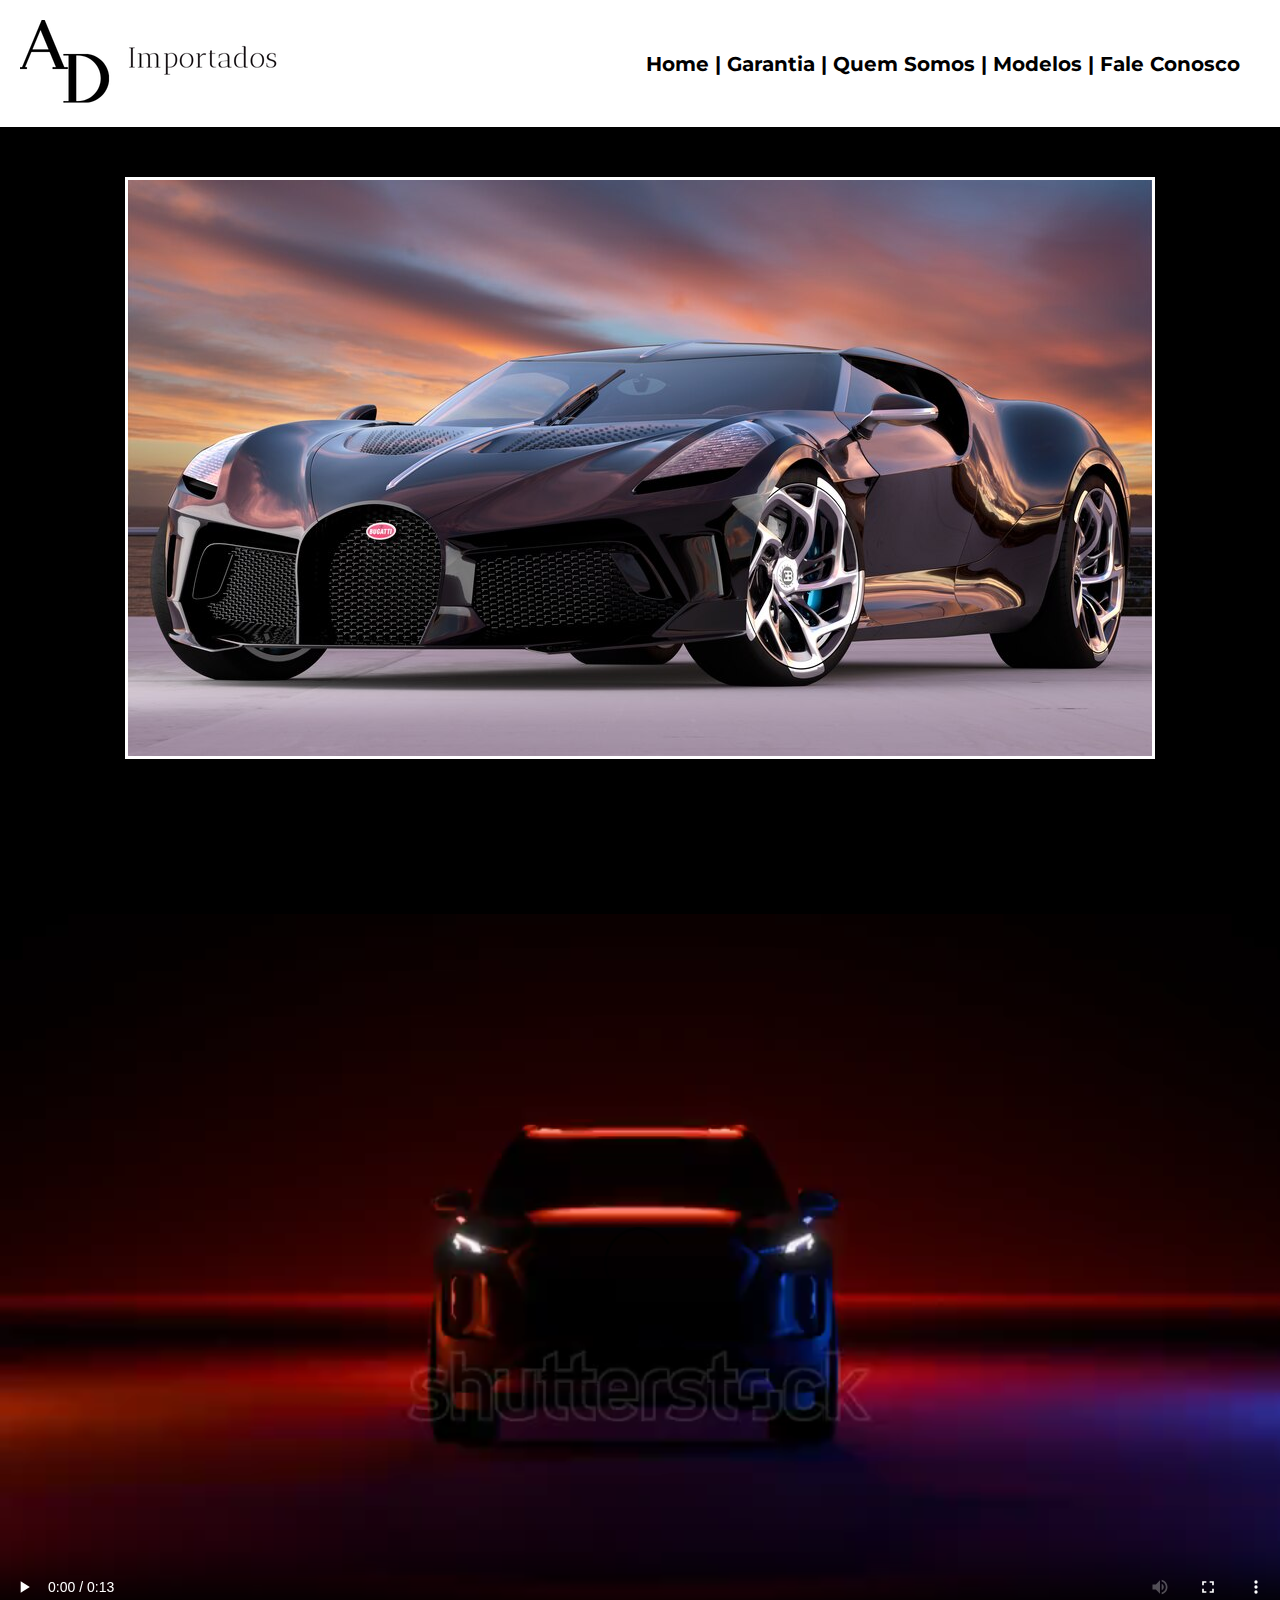
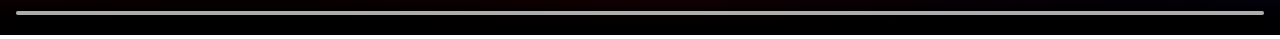
<file: index.html>
<!DOCTYPE html>
<html lang="en, pt-br">

<head>
    <meta charset="UTF-8">
    <meta name="viewport" content="width=device-width, initial-scale=1.0">
    <meta name="description" content="Site para Trabalho - AD Importados">
    <meta name="keywords" content="importados, carro, compra, web">
    <link rel="stylesheet" href="/assets/css/style.css">
    <link rel="preconnect" href="https://fonts.googleapis.com">
    <link rel="preconnect" href="https://fonts.gstatic.com" crossorigin>
    <link href="https://fonts.googleapis.com/css2?family=Montserrat:ital,wght@0,100..900;1,100..900&display=swap"
        rel="stylesheet">
    <title>AD Importados</title>
</head>

<body>
    <header>
        <div class="logo"><a href="/index.html"><img src="/assets/img/Logo.png" alt="Logo AD Importados"></a></div>
        <div class="menu">
            <nav>
                <b><a href="/index.html">Home</a> |
                    <a href="/garantia.html">Garantia</a> |
                    <a href="/quemSomos.html">Quem Somos</a> |
                    <a href="/modelos.html">Modelos</a> |
                    <a href="/faleconosco.html">Fale Conosco</a></b>
            </nav>
        </div>
    </header>

    <div class="bugatti">
        <img src="/assets/img/bugatti.jpg" alt="Bugatti">
        <h2>O futuro começa aqui!</h2><br>
        <p>Desperte sua paixão por performance e estilo.

            Com os mais exclusivos modelos importados, elevamos sua experiência de condução a um novo patamar. Seja o
            primeiro a experimentar o futuro.

            Descubra nossa coleção e surpreenda-se com o que a inovação e a tecnologia de ponta podem oferecer. Seu
            próximo carro dos sonhos está aqui.</p>
    </div>

    <div class="video">
        <video src="/assets/video/3519135075-preview.mp4" width="100%" controls autoplay></video>
    </div>

    <footer></footer>

</body>

</html>
</file>
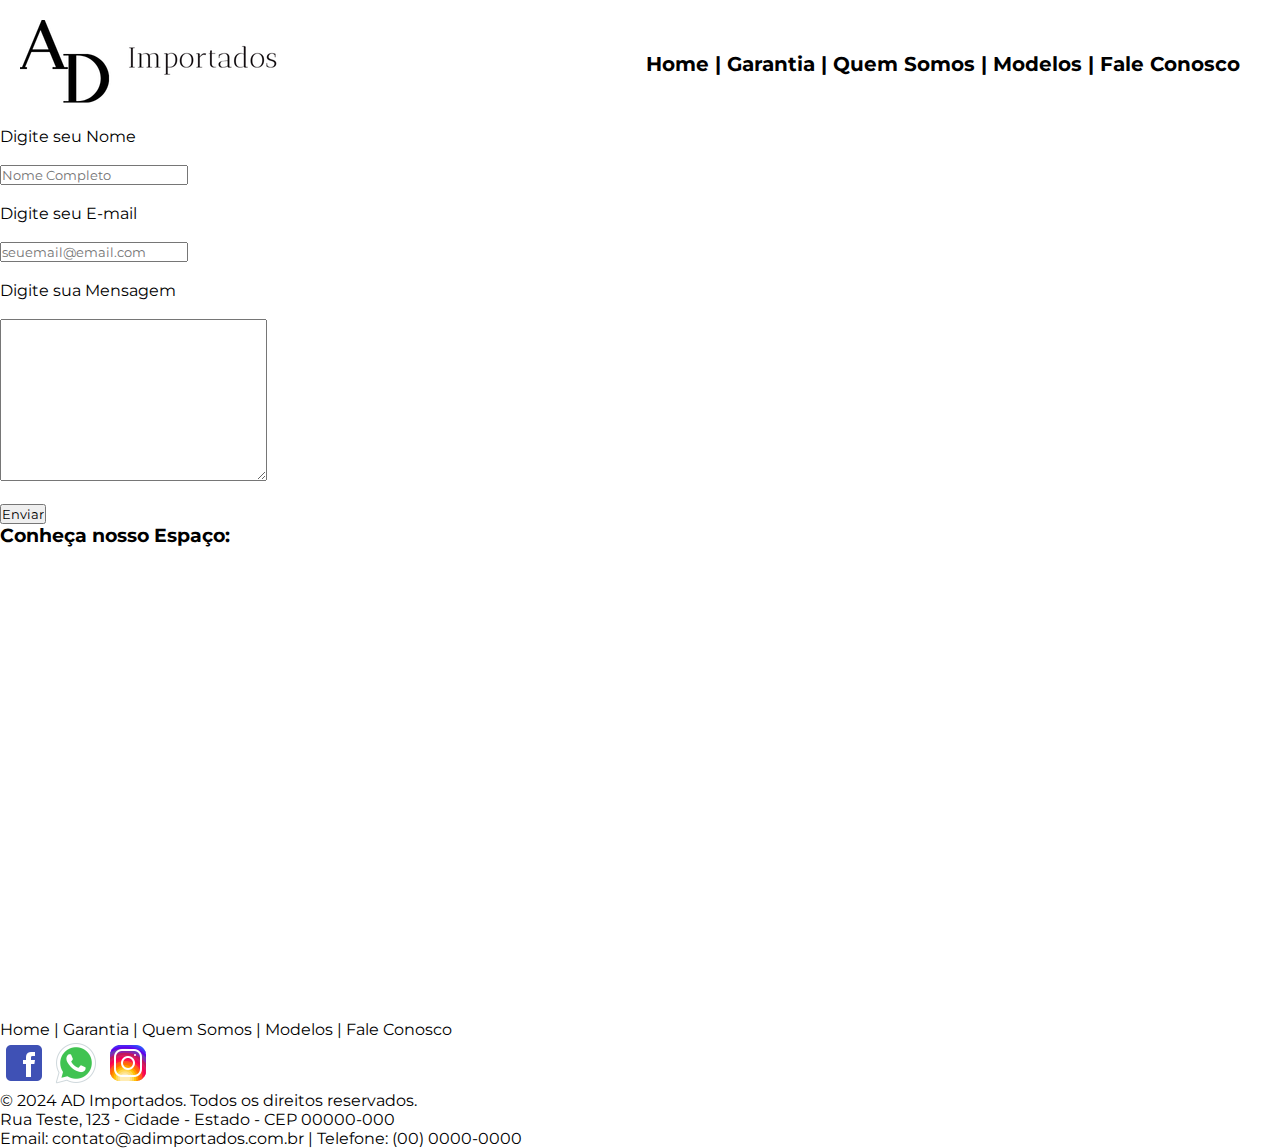
<file: faleconosco.html>
<!DOCTYPE html>
<html lang="en, pt-br">

<head>
    <meta charset="UTF-8">
    <meta name="viewport" content="width=device-width, initial-scale=1.0">
    <meta name="description" content="Site para Trabalho - AD Importados">
    <meta name="keywords" content="importados, carro, compra, web">
    <link rel="stylesheet" href="/assets/css/style.css">
    <link rel="preconnect" href="https://fonts.googleapis.com">
    <link rel="preconnect" href="https://fonts.gstatic.com" crossorigin>
    <link href="https://fonts.googleapis.com/css2?family=Montserrat:ital,wght@0,100..900;1,100..900&display=swap"
        rel="stylesheet">
    <title>AD Importados</title>
</head>

<body>
    <header>
        <div class="logo"><a href="/index.html"><img src="/assets/img/Logo.png" alt="Logo AD Importados"></a></div>
        <div class="menu">
            <nav>
                <b><a href="/index.html">Home</a> |
                    <a href="/garantia.html">Garantia</a> |
                    <a href="/quemSomos.html">Quem Somos</a> |
                    <a href="/modelos.html">Modelos</a> |
                    <a href="/faleconosco.html">Fale Conosco</a></b>
            </nav>
        </div>
    </header>

    <div class="faleconosco">
        <div class="form">
            <form action="faleconosco.html" target="_blank">
                <label for="nome">Digite seu Nome</label><br><br>
                <input type="text" name="nome" id="nome" placeholder="Nome Completo"><br><br>
                <label for="email">Digite seu E-mail</label><br><br>
                <input type="email" name="email" id="email" placeholder="seuemail@email.com"><br><br>
                <label for="textarea">Digite sua Mensagem</label><br><br>
                <textarea name="textarea" id="textarea" cols="30" rows="10"></textarea><br><br>
                <input type="submit" value="Enviar">
            </form>
        </div>
        <div class="localizacao">
            <h3>Conheça nosso Espaço:</h3><br>
            <iframe
                src="https://www.google.com/maps/embed?pb=!1m16!1m12!1m3!1d14317.412460645355!2d-51.04363964999999!3d-26.2177136!2m3!1f0!2f0!3f0!3m2!1i1024!2i768!4f13.1!4m1!3e6!5e0!3m2!1spt-BR!2sbr!4v1723769465078!5m2!1spt-BR!2sbr"
                width="600" height="450" style="border:0;" allowfullscreen="" loading="lazy"
                referrerpolicy="no-referrer-when-downgrade"></iframe>
        </div>
    </div>




    <footer>
        <div class="footer-container">
            <div class="footer-links">
                <a href="/index.html">Home</a> |
                <a href="/garantia.html">Garantia</a> |
                <a href="/quemSomos.html">Quem Somos</a> |
                <a href="/modelos.html">Modelos</a> |
                <a href="/faleconosco.html">Fale Conosco</a>
            </div>
            <div class="footer-social">
                <a href="https://facebook.com" target="_blank"><img src="/assets/img/icons8-facebook-48.png"
                        alt="Facebook"></a>
                <a href="https://whatsapp.com" target="_blank"><img src="/assets/img/icons8-whatsapp-48.png"
                        alt="WhatsApp"></a>
                <a href="https://instagram.com" target="_blank"><img src="/assets/img/icons8-instagram-48.png"
                        alt="Instagram"></a>
            </div>
            <div class="footer-info">
                <p>&copy; 2024 AD Importados. Todos os direitos reservados.</p>
                <p>Rua Teste, 123 - Cidade - Estado - CEP 00000-000</p>
                <p>Email: contato@adimportados.com.br | Telefone: (00) 0000-0000</p>
            </div>
        </div>
    </footer>

</body>

</html>
</file>
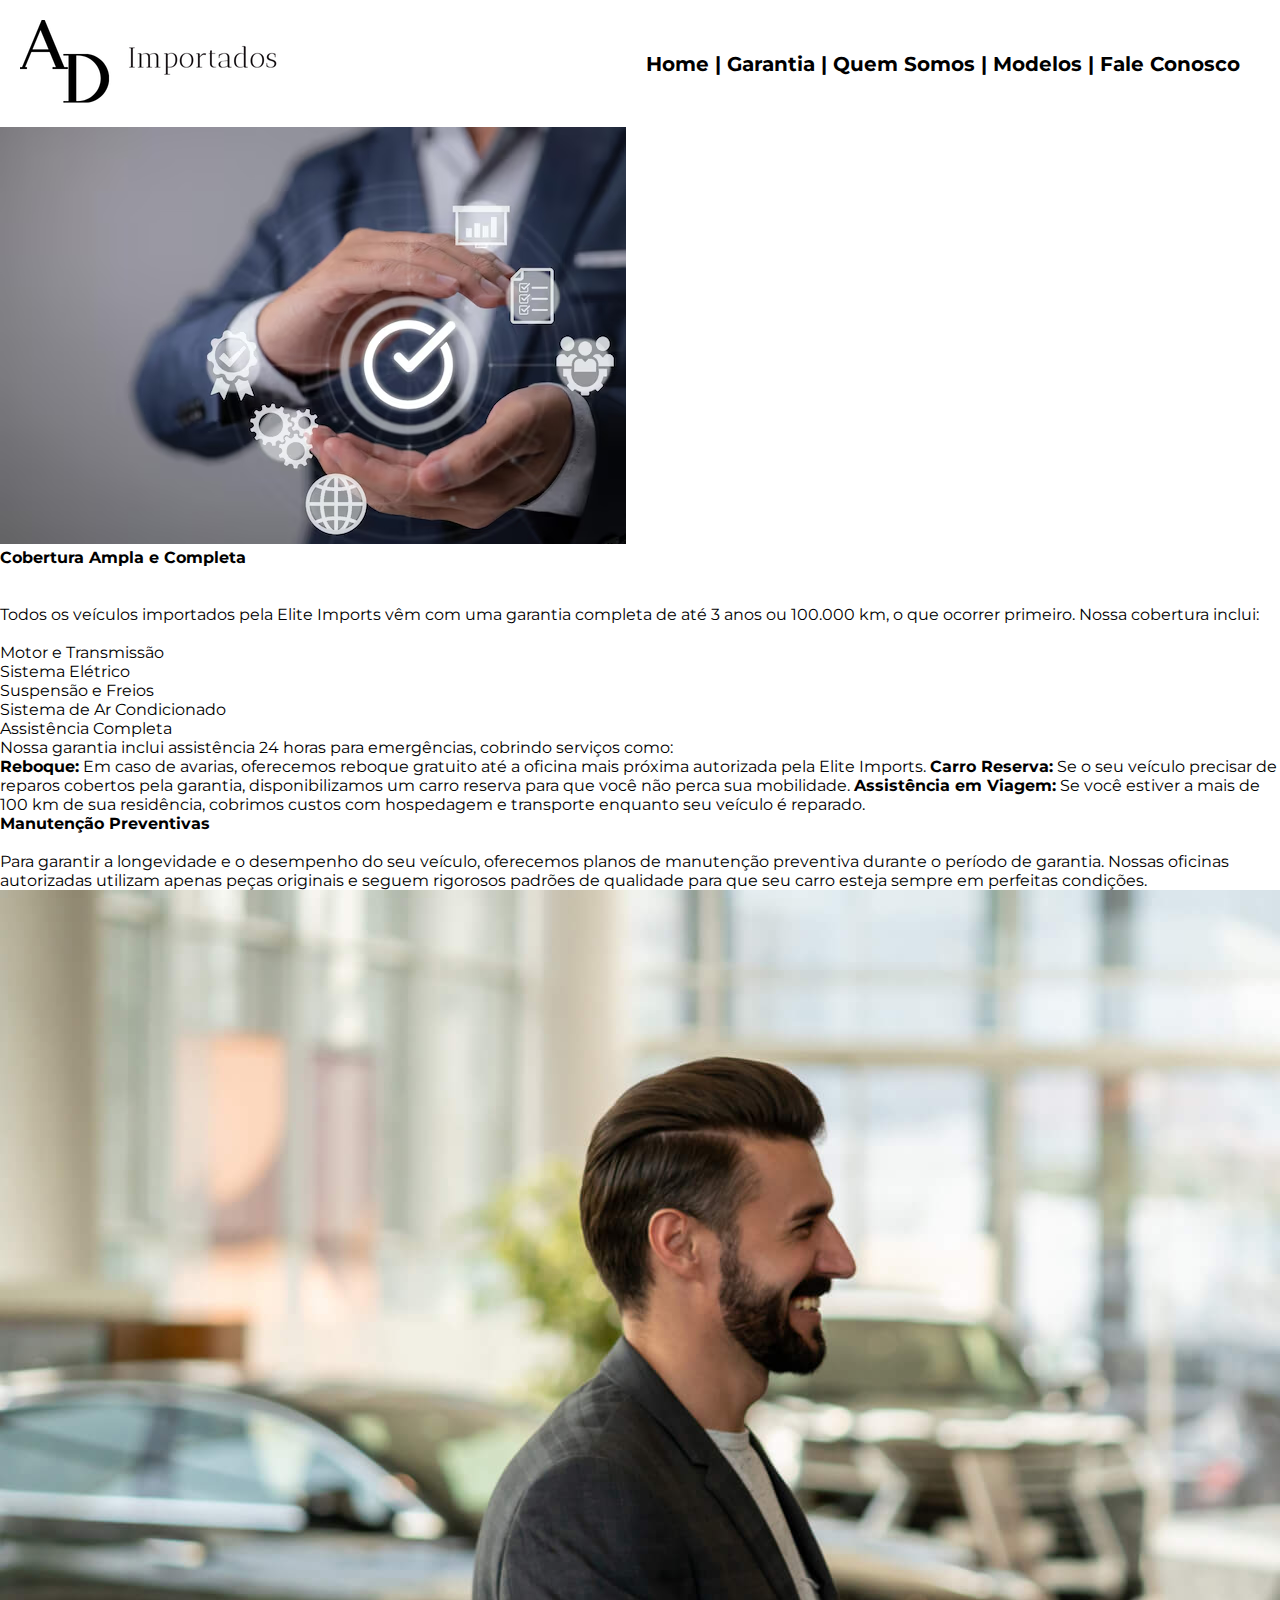
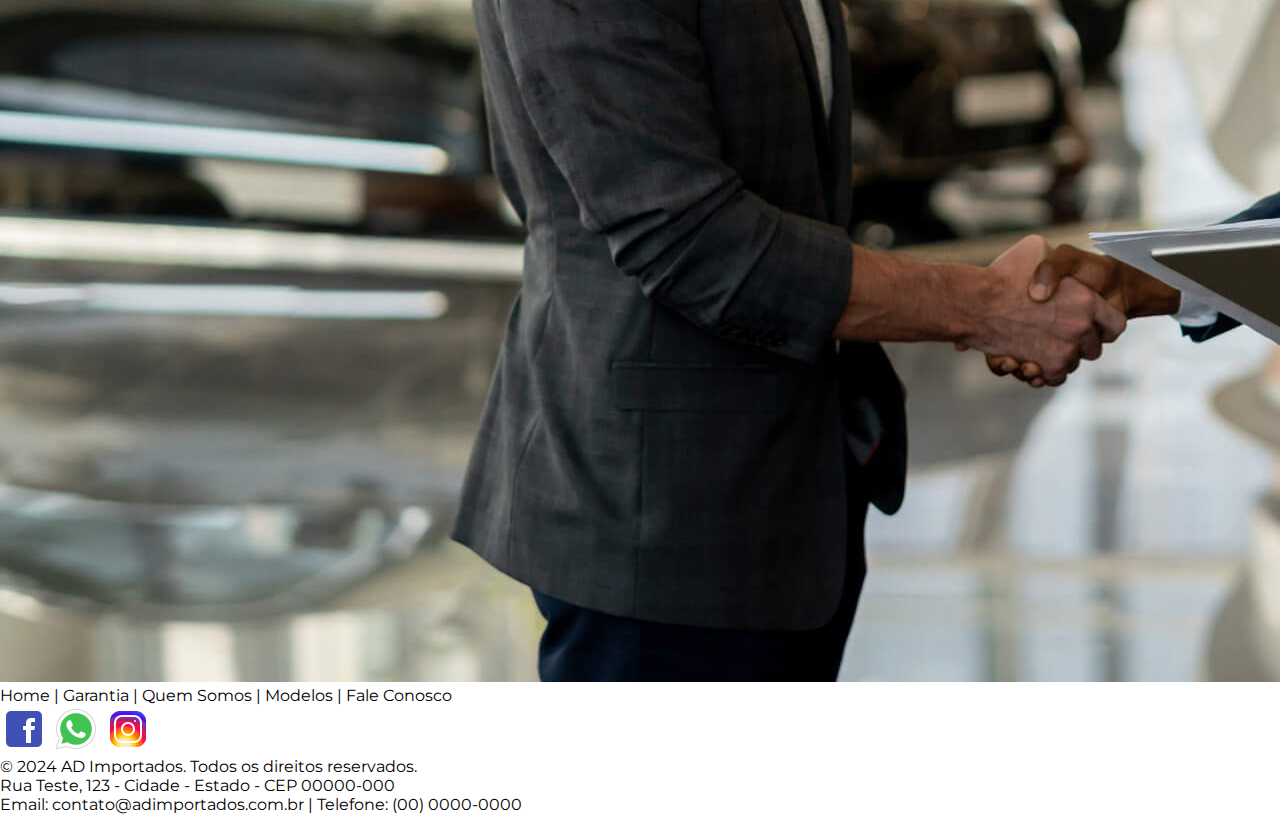
<file: garantia.html>
<!DOCTYPE html>
<html lang="en, pt-br">

<head>
    <meta charset="UTF-8">
    <meta name="viewport" content="width=device-width, initial-scale=1.0">
    <meta name="description" content="Site para Trabalho - AD Importados">
    <meta name="keywords" content="importados, carro, compra, web">
    <link rel="stylesheet" href="/assets/css/style.css">
    <link rel="preconnect" href="https://fonts.googleapis.com">
    <link rel="preconnect" href="https://fonts.gstatic.com" crossorigin>
    <link href="https://fonts.googleapis.com/css2?family=Montserrat:ital,wght@0,100..900;1,100..900&display=swap"
        rel="stylesheet">
    <title>AD Importados</title>
</head>

<body>
    <header>
        <div class="logo"><a href="/index.html"><img src="/assets/img/Logo.png" alt="Logo AD Importados"></a></div>
        <div class="menu">
            <nav>
                <b><a href="/index.html">Home</a> |
                    <a href="/garantia.html">Garantia</a> |
                    <a href="/quemSomos.html">Quem Somos</a> |
                    <a href="/modelos.html">Modelos</a> |
                    <a href="/faleconosco.html">Fale Conosco</a></b>
            </nav>
        </div>
    </header>

    <div class="garantia">
        <img src="/assets/img/garantia.avif" alt="garantia">
        <p>
            <strong>Cobertura Ampla e Completa</strong><br><br><br>
            Todos os veículos importados pela Elite Imports vêm com uma garantia completa de até 3 anos ou 100.000 km, o
            que ocorrer primeiro. Nossa cobertura inclui: <br><br>
           
                Motor e Transmissão <br>
                Sistema Elétrico <br>
                Suspensão e Freios <br>
                Sistema de Ar Condicionado <br>
                Assistência Completa
             <br>
        </p>
    </div>

    <div class="garantia2">
        
        <p>Nossa garantia inclui assistência 24 horas para emergências, cobrindo serviços como:</p>
        
            <b>Reboque:</b> Em caso de avarias, oferecemos reboque gratuito até a oficina mais próxima autorizada pela Elite Imports.
            <b>Carro Reserva:</b> Se o seu veículo precisar de reparos cobertos pela garantia, disponibilizamos um carro reserva para que você não perca sua mobilidade.
            <b>Assistência em Viagem:</b> Se você estiver a mais de 100 km de sua residência, cobrimos custos com hospedagem e transporte enquanto seu veículo é reparado.
        <br>
    <strong>Manutenção Preventivas</strong><br><br>
    Para garantir a longevidade e o desempenho do seu veículo, oferecemos planos de manutenção preventiva
    durante o período de garantia. Nossas oficinas autorizadas utilizam apenas peças originais e seguem
    rigorosos padrões de qualidade para que seu carro esteja sempre em perfeitas condições.

    <img src="/assets/img/vendeder.jpg" alt="garantia">

    </div>


    <footer>
        <div class="footer-container">
            <div class="footer-links">
                <a href="/index.html">Home</a> |
                <a href="/garantia.html">Garantia</a> |
                <a href="/quemSomos.html">Quem Somos</a> |
                <a href="/modelos.html">Modelos</a> |
                <a href="/faleconosco.html">Fale Conosco</a>
            </div>
            <div class="footer-social">
                <a href="https://facebook.com" target="_blank"><img src="/assets/img/icons8-facebook-48.png"
                        alt="Facebook"></a>
                <a href="https://whatsapp.com" target="_blank"><img src="/assets/img/icons8-whatsapp-48.png"
                        alt="WhatsApp"></a>
                <a href="https://instagram.com" target="_blank"><img src="/assets/img/icons8-instagram-48.png"
                        alt="Instagram"></a>
            </div>
            <div class="footer-info">
                <p>&copy; 2024 AD Importados. Todos os direitos reservados.</p>
                <p>Rua Teste, 123 - Cidade - Estado - CEP 00000-000</p>
                <p>Email: contato@adimportados.com.br | Telefone: (00) 0000-0000</p>
            </div>
        </div>
    </footer>

</body>

</html>
</file>
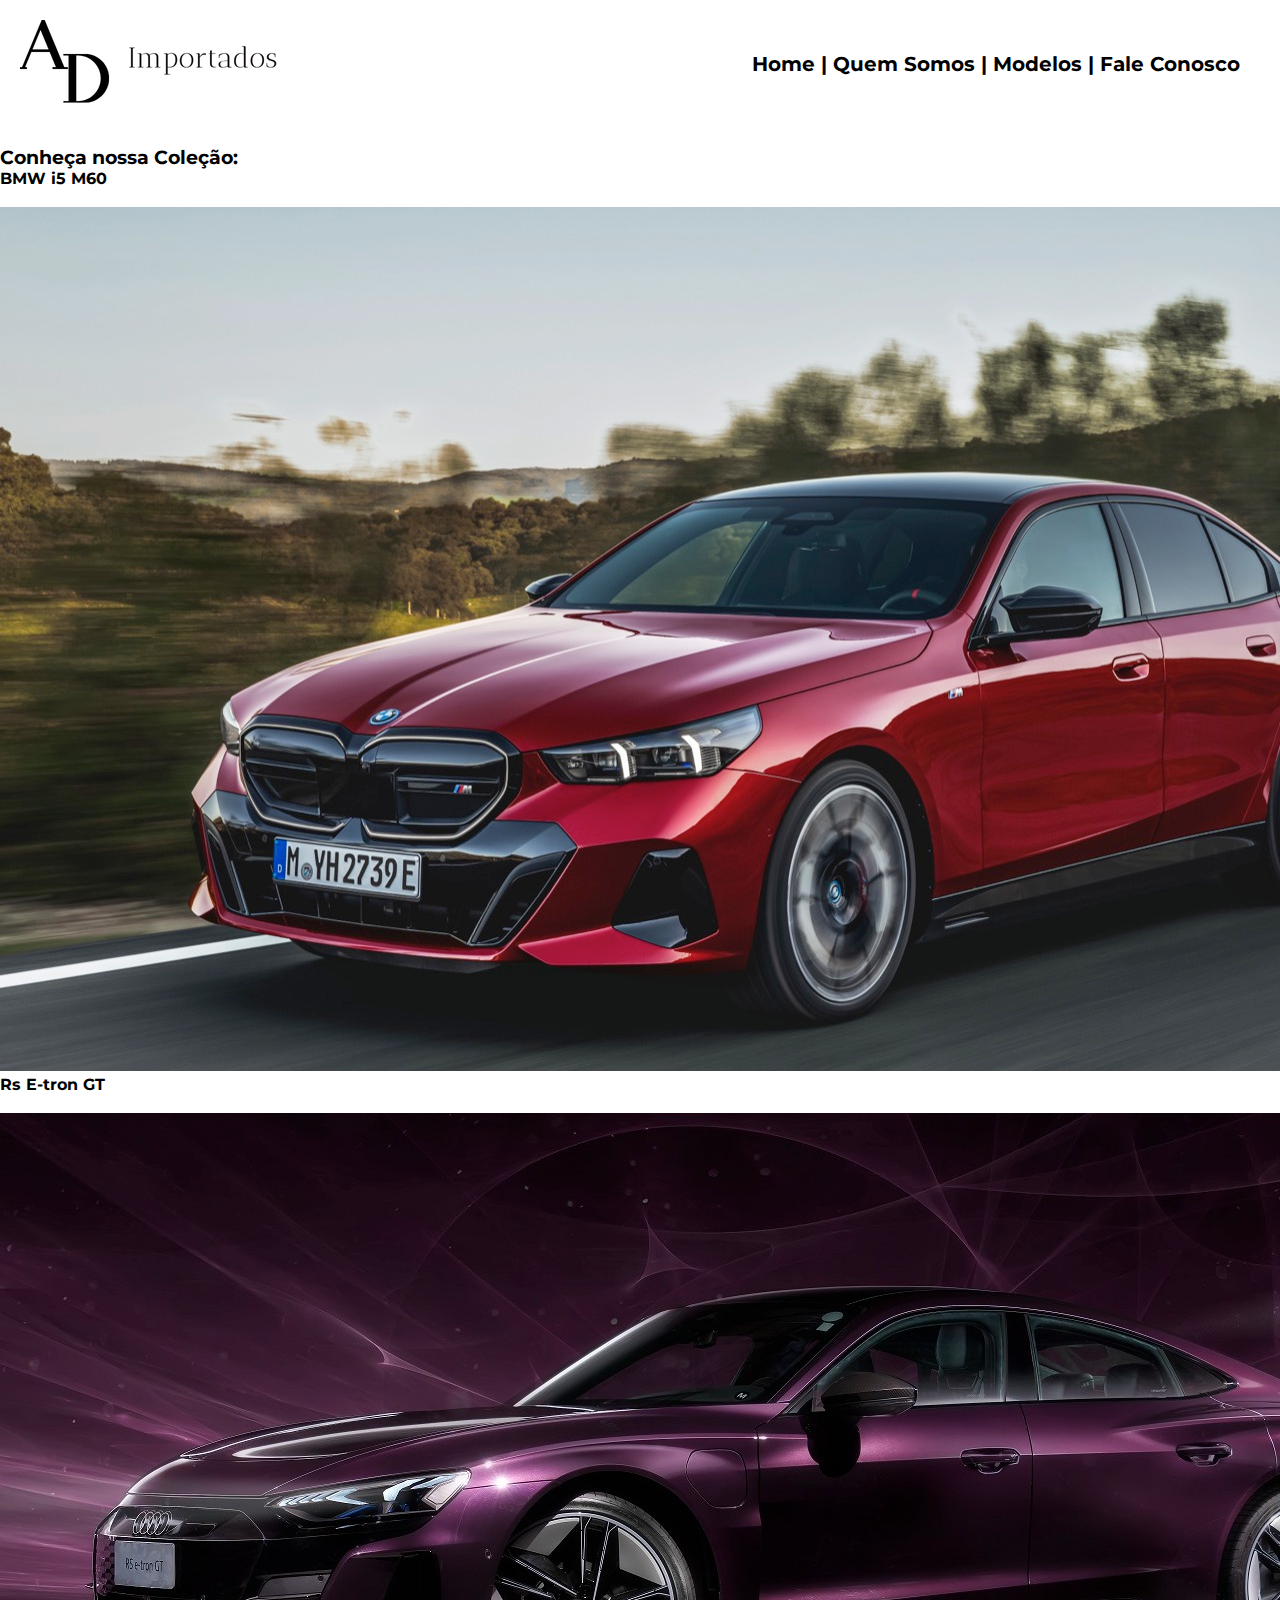
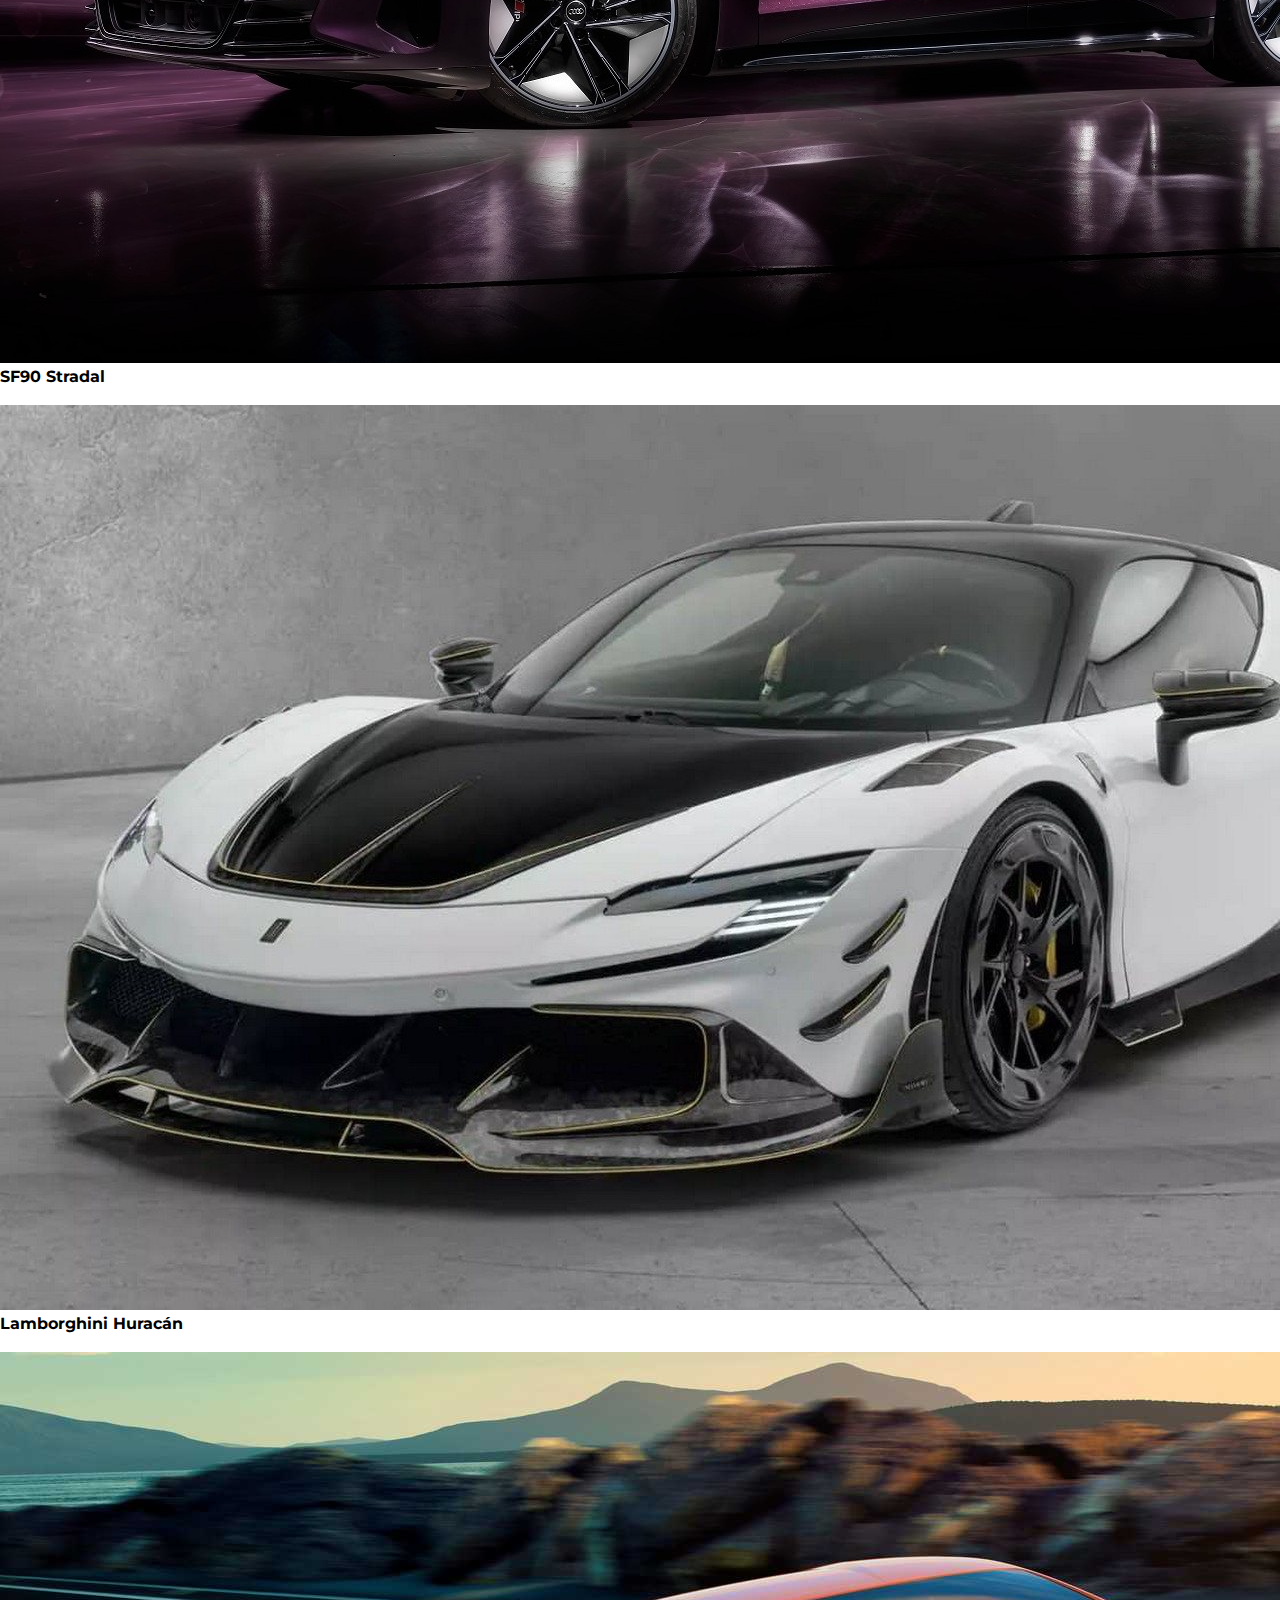
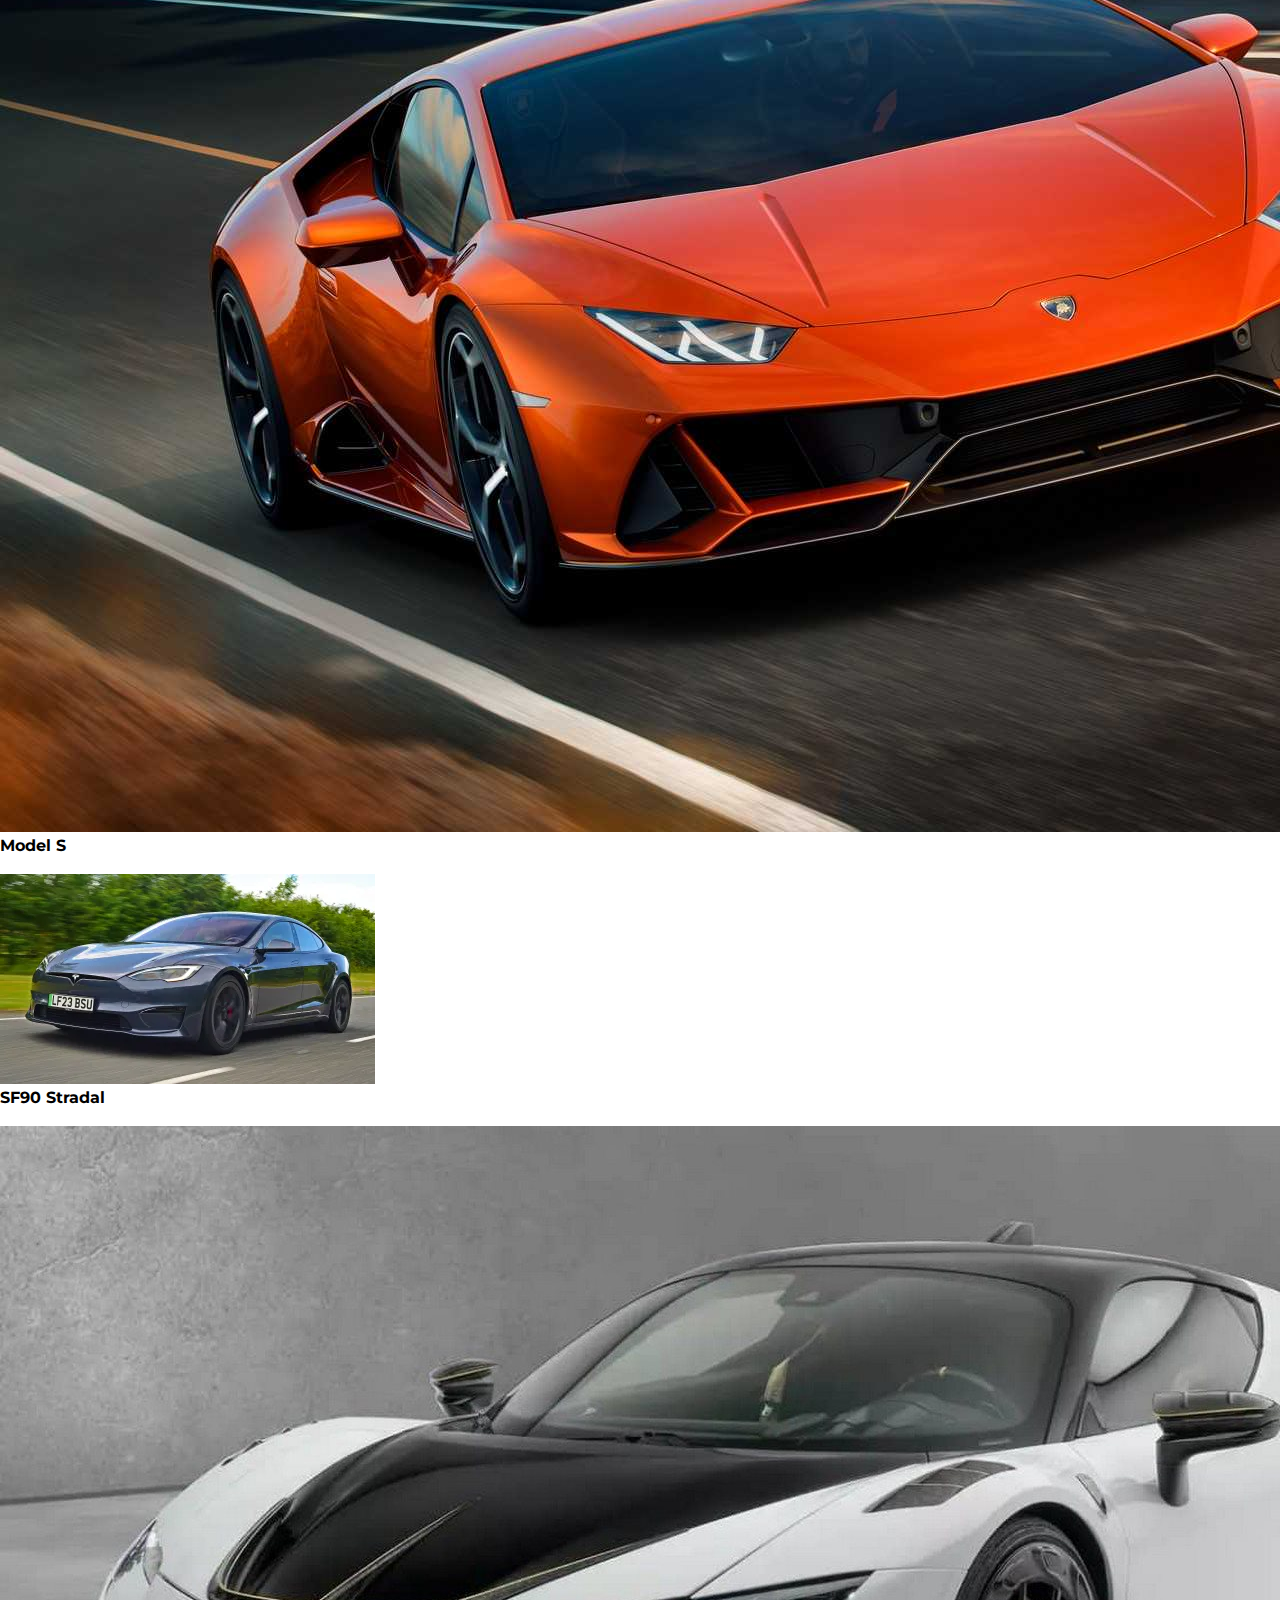
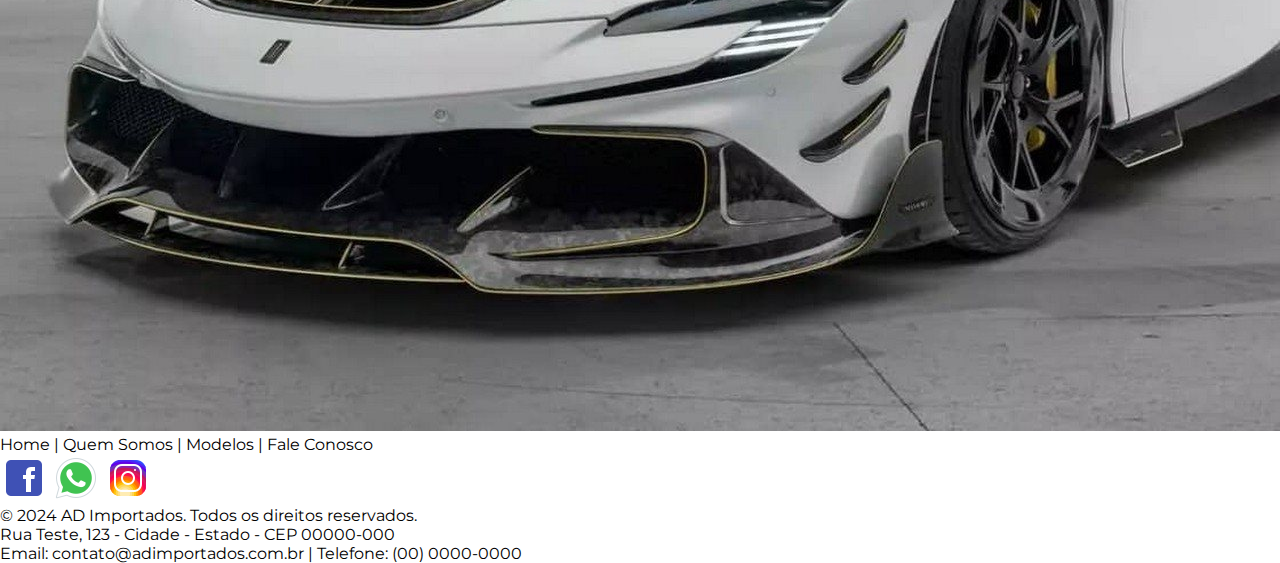
<file: modelos.html>
<!DOCTYPE html>
<html lang="en, pt-br">

<head>
    <meta charset="UTF-8">
    <meta name="viewport" content="width=device-width, initial-scale=1.0">
    <meta name="description" content="Site para Trabalho - AD Importados">
    <meta name="keywords" content="importados, carro, compra, web">
    <link rel="stylesheet" href="/assets/css/style.css">
    <link rel="preconnect" href="https://fonts.googleapis.com">
    <link rel="preconnect" href="https://fonts.gstatic.com" crossorigin>
    <link href="https://fonts.googleapis.com/css2?family=Montserrat:ital,wght@0,100..900;1,100..900&display=swap"
        rel="stylesheet">
    <title>AD Importados</title>
</head>

<body>
    <header>
        <div class="logo"><a href="/index.html"><img src="/assets/img/Logo.png" alt="Logo AD Importados"></a></div>
        <div class="menu">
            <nav>
                <b><a href="/index.html">Home</a> |
                     <!-- <a href="/garantia.html">Garantia</a> |-->
                    <a href="/quemSomos.html">Quem Somos</a> |
                    <a href="/modelos.html">Modelos</a> |
                    <a href="/faleconosco.html">Fale Conosco</a></b>
            </nav>
        </div>
    </header>
    <br>
    <h3>Conheça nossa Coleção:</h3>

    <div class="carros1">
        <div class="bmw">
            <h4>BMW i5 M60</h4><br>
            <img src="/assets/img/BMW-i5-M.jpg" alt="bmw5m60">
            
        </div>
        <div class="rsetron">
            <h4>Rs E-tron GT</h4><br>
            <img src="/assets/img/RS-e-tron-GT-0.jpg" alt="Rs e-tron GT">
        </div>

        <div class="sf90">
            <h4>SF90 Stradal</h4><br>
            <img src="/assets/img/SF90.jpg" alt="sf90">
        </div>
    </div>

    <div class="carros2">
        <div class="bmw">
            <h4>Lamborghini Huracán</h4><br>
            <img src="/assets/img/2020-lamborghini-huracan-evo-2.jpg" alt="Huracán">
        </div>
        <div class="rsetron">
            <h4>Model S</h4><br>
            <img src="/assets/img/Model S.webp" alt="Model S">
        </div>

        <div class="sf90">
            <h4>SF90 Stradal</h4><br>
            <img src="/assets/img/SF90.jpg" alt="sf90">
        </div>
    </div>


    <footer>
        <div class="footer-container">
            <div class="footer-links">
                <a href="/index.html">Home</a> |
                 <!-- <a href="/garantia.html">Garantia</a> |-->
                <a href="/quemSomos.html">Quem Somos</a> |
                <a href="/modelos.html">Modelos</a> |
                <a href="/faleconosco.html">Fale Conosco</a>
            </div>
            <div class="footer-social">
                <a href="https://facebook.com" target="_blank"><img src="/assets/img/icons8-facebook-48.png"
                        alt="Facebook"></a>
                <a href="https://whatsapp.com" target="_blank"><img src="/assets/img/icons8-whatsapp-48.png"
                        alt="WhatsApp"></a>
                <a href="https://instagram.com" target="_blank"><img src="/assets/img/icons8-instagram-48.png"
                        alt="Instagram"></a>
            </div>
            <div class="footer-info">
                <p>&copy; 2024 AD Importados. Todos os direitos reservados.</p>
                <p>Rua Teste, 123 - Cidade - Estado - CEP 00000-000</p>
                <p>Email: contato@adimportados.com.br | Telefone: (00) 0000-0000</p>
            </div>
        </div>
    </footer>

</body>

</html>
</file>
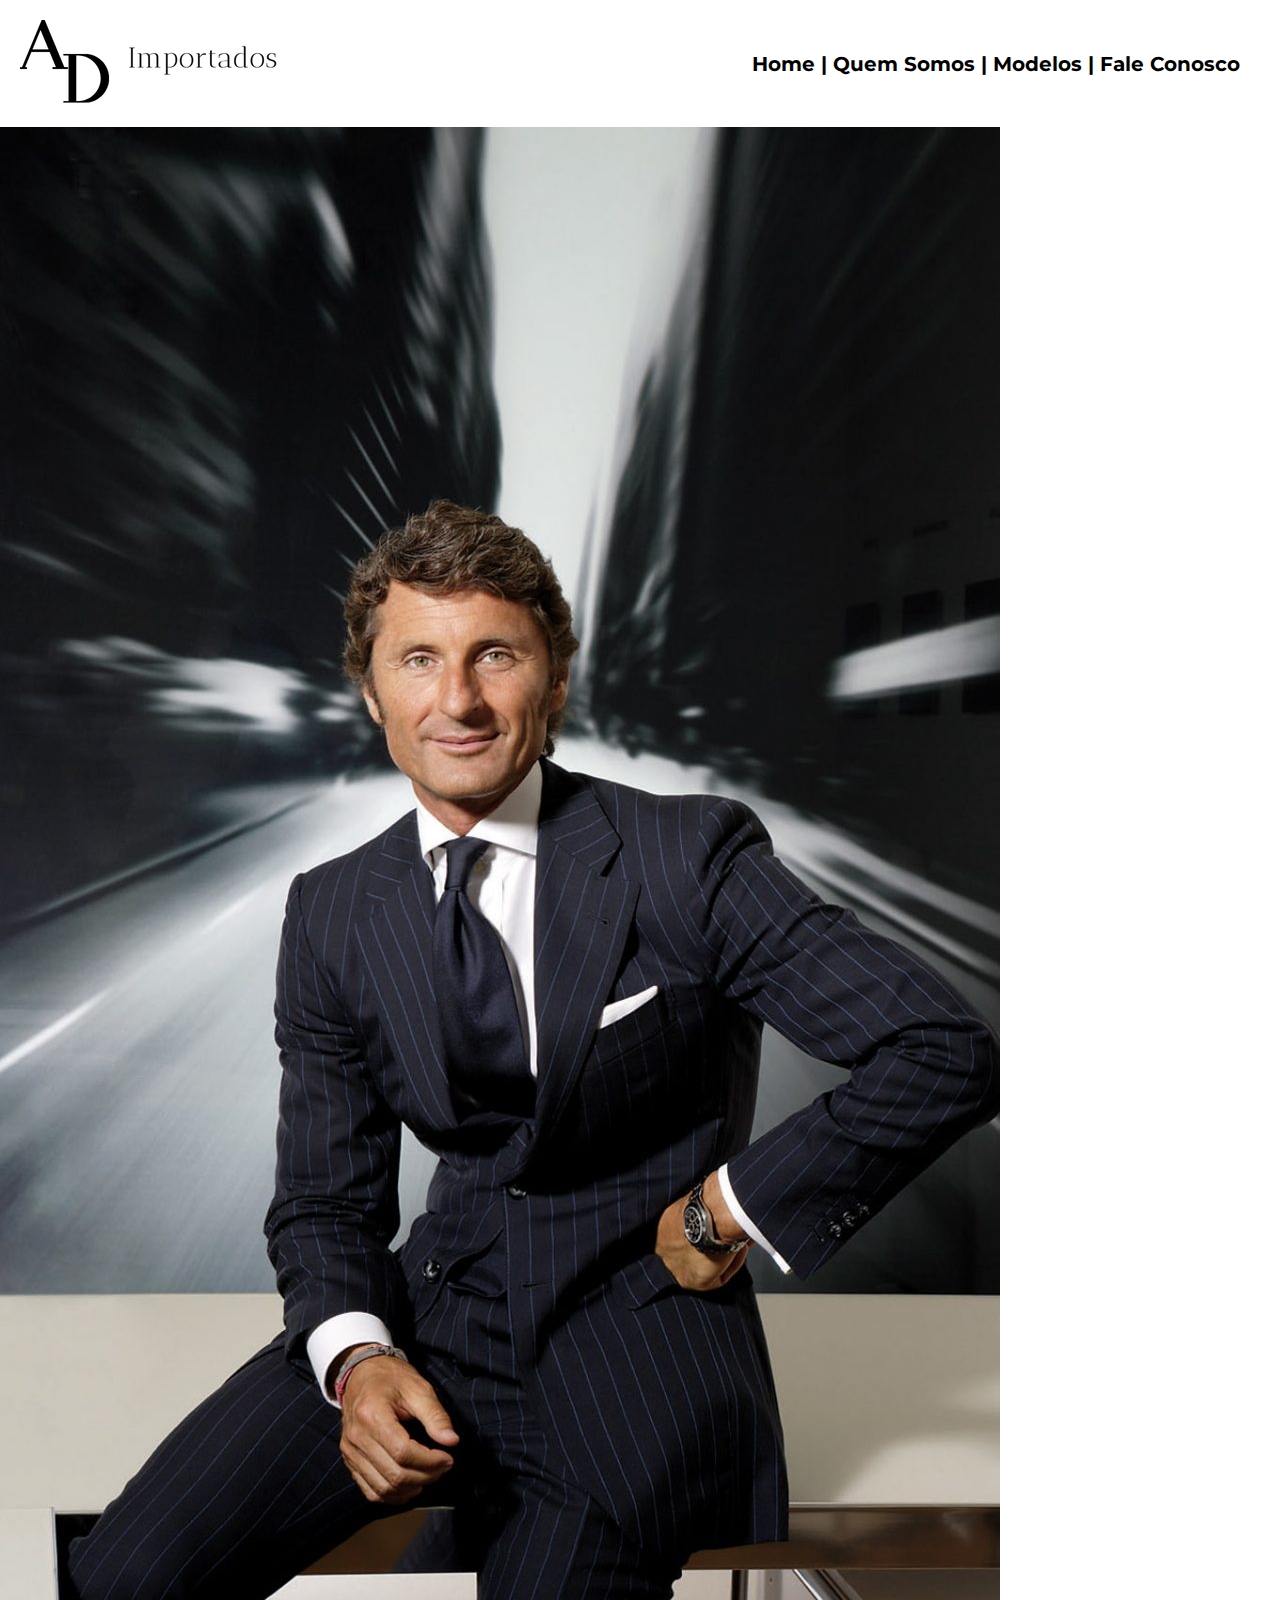
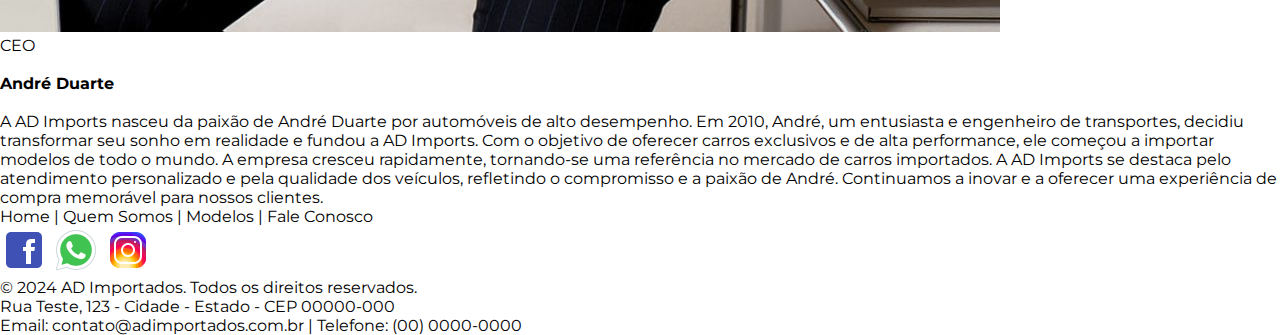
<file: quemSomos.html>
<!DOCTYPE html>
<html lang="en, pt-br">

<head>
    <meta charset="UTF-8">
    <meta name="viewport" content="width=device-width, initial-scale=1.0">
    <meta name="description" content="Site para Trabalho - AD Importados">
    <meta name="keywords" content="importados, carro, compra, web">
    <link rel="stylesheet" href="/assets/css/style.css">
    <link rel="preconnect" href="https://fonts.googleapis.com">
    <link rel="preconnect" href="https://fonts.gstatic.com" crossorigin>
    <link href="https://fonts.googleapis.com/css2?family=Montserrat:ital,wght@0,100..900;1,100..900&display=swap"
        rel="stylesheet">
    <title>AD Importados</title>
</head>

<body>
    <header>
        <div class="logo"><a href="/index.html"><img src="/assets/img/Logo.png" alt="Logo AD Importados"></a></div>
        <div class="menu">
            <nav>
                <b><a href="/index.html">Home</a> |
                   <!-- <a href="/garantia.html">Garantia</a> |-->
                    <a href="/quemSomos.html">Quem Somos</a> |
                    <a href="/modelos.html">Modelos</a> |
                    <a href="/faleconosco.html">Fale Conosco</a></b>
            </nav>
        </div>
    </header>

    <div class="quemsomos">
        <img src="/assets/img/ceo.png" alt="ceo">
        <p>CEO <br><br>
        <strong>André Duarte</strong><br><br>
        A AD Imports nasceu da paixão de André Duarte por automóveis de alto desempenho. Em 2010, André, um entusiasta e
        engenheiro de transportes, decidiu transformar seu sonho em realidade e fundou a AD Imports. Com o objetivo de
        oferecer carros exclusivos e de alta performance, ele começou a importar modelos de todo o mundo.

        A empresa cresceu rapidamente, tornando-se uma referência no mercado de carros importados. A AD Imports se
        destaca pelo atendimento personalizado e pela qualidade dos veículos, refletindo o compromisso e a paixão de
        André. Continuamos a inovar e a oferecer uma experiência de compra memorável para nossos clientes.
        </p>

    </div>



    <footer>
        <div class="footer-container">
            <div class="footer-links">
                <a href="/index.html">Home</a> |
                 <!-- <a href="/garantia.html">Garantia</a> |-->
                <a href="/quemSomos.html">Quem Somos</a> |
                <a href="/modelos.html">Modelos</a> |
                <a href="/faleconosco.html">Fale Conosco</a>
            </div>
            <div class="footer-social">
                <a href="https://facebook.com" target="_blank"><img src="/assets/img/icons8-facebook-48.png"
                        alt="Facebook"></a>
                <a href="https://whatsapp.com" target="_blank"><img src="/assets/img/icons8-whatsapp-48.png"
                        alt="WhatsApp"></a>
                <a href="https://instagram.com" target="_blank"><img src="/assets/img/icons8-instagram-48.png"
                        alt="Instagram"></a>
            </div>
            <div class="footer-info">
                <p>&copy; 2024 AD Importados. Todos os direitos reservados.</p>
                <p>Rua Teste, 123 - Cidade - Estado - CEP 00000-000</p>
                <p>Email: contato@adimportados.com.br | Telefone: (00) 0000-0000</p>
            </div>
        </div>
    </footer>

</body>

</html>
</file>
<file: assets/css/style.css>
*{
    margin: 0;
    padding: 0;
    box-sizing: border-box;
    font-family: "Montserrat", sans-serif;
    text-decoration: none;
    color: black;

}

header{
    display: grid;
    grid-template-columns: 1fr 1fr;
    justify-content: center;
    align-items: center;
    gap: 10px;
    margin: 20px;
    
}
nav{
    text-align: end;
    color: black;
    font-family: "Montserrat", sans-serif;
    font-size: 20px;
    margin-right: 20px;
    
    
}

.bugatti{
    display: flex;
    flex-direction: column;
    background-color: black;
    align-items: center;
    justify-content: center;
    padding: 50px;  
    
}
.bugatti img{
    border-style: solid;
    border-color: white;
}
</file>
